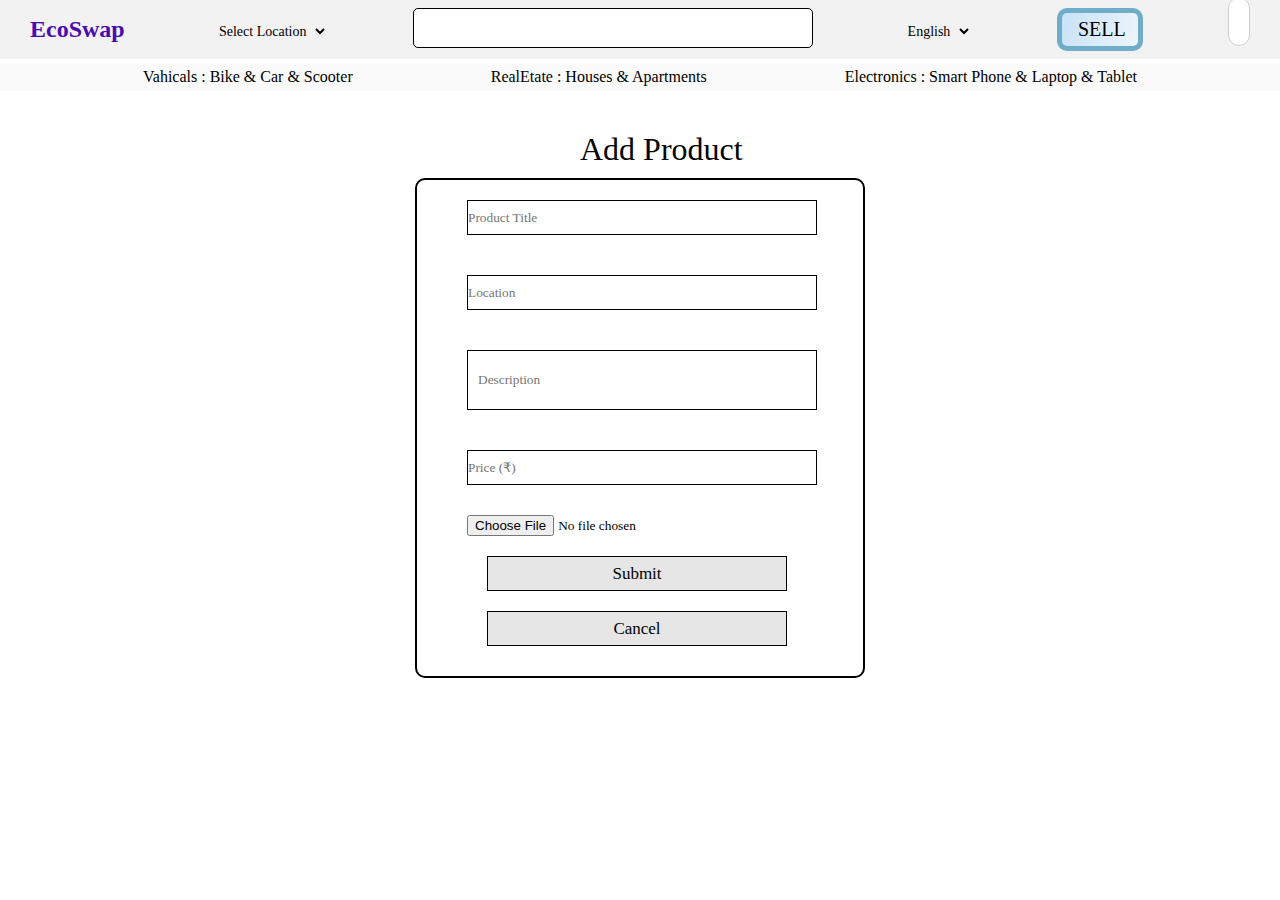
<file: pages/adpost.html>
<!DOCTYPE html>
<html lang="en">
<head>
    <meta charset="UTF-8">
    <meta name="viewport" content="width=device-width, initial-scale=1.0">
    <title>Add Product</title>

    <link rel="stylesheet" href="./../css/style.css">
    <link
    rel="stylesheet"
    href="https://cdnjs.cloudflare.com/ajax/libs/font-awesome/6.7.1/css/all.min.css"
    integrity="sha512-5Hs3dF2AEPkpNAR7UiOHba+lRSJNeM2ECkwxUIxC1Q/FLycGTbNapWXB4tP889k5T5Ju8fs4b1P5z/iB4nMfSQ=="
    crossorigin="anonymous"
    referrerpolicy="no-referrer"
  />

  <style>
     .heading{
        margin-left: 580px;
        
        }

        .card{
            border: 2px solid black;
            height: 500px;
            width: 450px;
            margin: 10px auto;
            border-radius: 10px;
        }

        .Product-title{
           border: 1px solid Black;
           height: 35px;
           margin: 20px 50px;
           width: 350px;

        }

        .Description{
            width: 350px;
            height: 60px;
            border: 1px solid Black;
           padding: 10px;
           margin: 20px 50px;
        }
        .btn{
            width: 300px;
            margin: 10px 70px;
            height: 35px;
            border: 1px solid Black;
            background-color: #e6e6e6;
            font-size: 17px; 
        }
        .file{
            margin: 10px 50px;
            border: 0px solid Black;
            
        }
        
       
       
  </style>
    
</head>
<body>
  <header>
    <div class="navbar">
        <div class="logo-box">
            <h2 class="logo">EcoSwap</h2>
        </div>
        <div class="select-location-container">
            <select name="select location" id="select-option">
                <option>Select Location</option>
                <option value="Nagpur">Nagpur</option>
                <option value="Pune">Pune</option>
                <option value="Mumbai">Mumbai</option>
                <option value="Goa">Goa</option>
            </select>
        </div>
        <div class="product-search-container">
            <input type="text" class="product-search-input">
            <i class="fa-solid fa-magnifying-glass search-icon" ></i>
        </div>
        <div class="select-language-contaiiner">
            <select id="select-language">
                <option value="English">English</option>
                <option value="Hindi">Hindi</option>
            </select>
        </div>

        <div class="product-sell-box">
            <button class="sell-product-btn">
             <i class="fa-solid fa-plus sell-icon"></i>
                SELL
            </button>
        </div>

        <div class="user-profile">
            <i class="fa-regular fa-user profile-img" ></i>
        </div>
        
    </div>

    <!-- sub-navbar ----------------------------------------------------->

    <div class="sub-navbar">
          <div class="navbar-pages-container">
            <div class="vehicals-page">
                <p class="style-p"><a href="#" class="sub-nav-anchor">Vahicals : Bike & Car & Scooter</a></p>
            </div>
    
            <div class="RealEtate-page">
                <p class="style-p"><a href="#" class="sub-nav-anchor">RealEtate : Houses & Apartments</a></p>
            </div>
    
            <div class="Electronics-page">
                <p class="style-p"><a href="#" class="sub-nav-anchor">Electronics : Smart Phone & Laptop & Tablet</a></p>
            </div>
          </div>
    </div>

  </header>

  <b><h1 class="heading"> Add Product</h1></b>
  <div class="card">
    <form>
        
        <input type="text"  Placeholder="Product Title" required class="Product-title" id="productTitle"> <br/>
        <input type="text"  Placeholder="Location" required class="Product-title" id="productTitle"> <br/>
        <input type="text"  Placeholder="Description" required class="Description" id="productTitle"> <br/>
        <input type="text"  Placeholder="Price (₹)" required class="Product-title" id="productTitle"> <br/>

        <input type="file" class="file" placeholder="Choose File">

        <button class="btn" onclick="addPost()">Submit</button> <br/>
        <button class="btn">Cancel</button>
     
    </form>

</div>

<form id="addPostText">
    <div class="card2">
        
        
       
      </div>

</form>




<script>
    function addPost(){
        const userInput = document.getElementById('productTitle');
        const productTitle = userInput.value;
        localStorage.setItem('productTitle', productTitle );


        const addPostText = document.getElementById('addPostText');
        addPostText.innerText = `${userDetails}`;

    }

</script>


  </body>
</html>
</file>
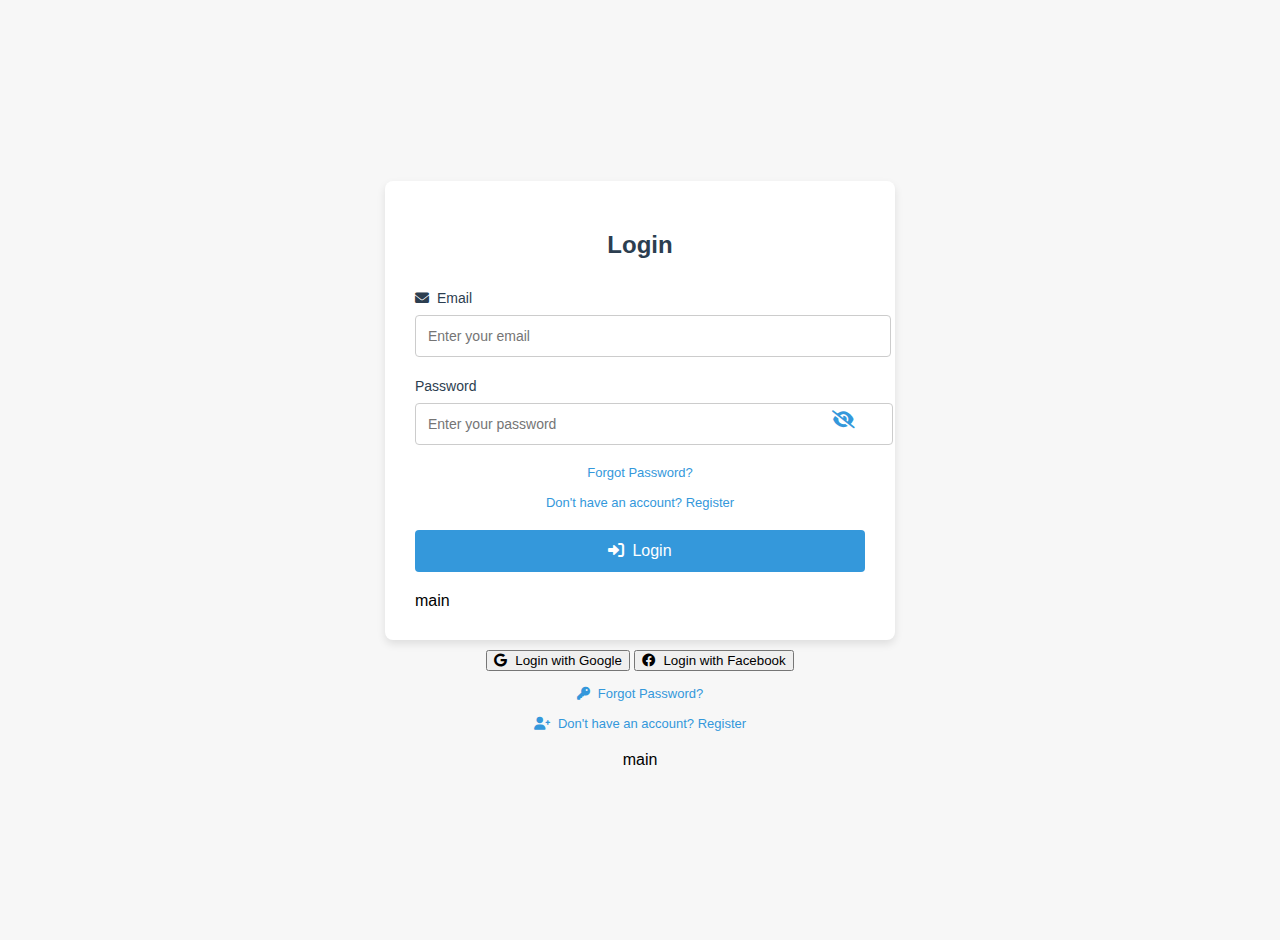
<file: pages/login.html>
<!DOCTYPE html>
<html lang="en">
<head>
  <meta charset="UTF-8">
  <meta name="viewport" content="width=device-width, initial-scale=1.0">
  <title>Login System</title>
  <link rel="stylesheet" href="../css/login.css">
  <link rel="stylesheet" href="https://cdnjs.cloudflare.com/ajax/libs/font-awesome/5.15.3/css/all.min.css">

  <link rel="stylesheet" href="https://cdnjs.cloudflare.com/ajax/libs/font-awesome/6.0.0-beta3/css/all.min.css">
  
  
  <script src="https://accounts.google.com/gsi/client" async defer></script>

  <script>
   
    function handleGoogleSignIn(response) {
      const user = response.credential;
      console.log("Google User Info: ", user);
      alert("Google login successful!");
    }
  </script>
</head>
<body>
  <div class="container">
    <!-- Login Section -->
    <div id="login-section">
      <h2>Login</h2>
      <form id="login-form">
        <div class="form-group">
          <label for="email"><i class="fas fa-envelope icon"></i>Email</label>
          <input type="email" id="email" placeholder="Enter your email" required>
        </div>
        
        <div class="form-group">
          <label for="password">Password</label>
          <div class="password-container">
            <input type="password" id="password" class="form-control" placeholder="Enter your password" required>
            <span id="toggle-password" class="toggle-password">
              <i class="fas fa-eye-slash"></i> 
            </span>
          </div>
        </div>
        
    <div class="form-group">
          <a id="forgot-password-link" href="#">Forgot Password?</a>
          <a id="register-link" href="#">Don't have an account? Register</a>
        </div>
        <button type="submit" class="btn"><i class="fas fa-sign-in-alt icon"></i>Login</button>

        <!-- Google Sign-In Button.. -->
        <div class="g_id_signin" 
             data-type="standard" 
             data-shape="rectangular" 
             data-theme="outline" 
             data-text="Sign in with Google" 
             data-size="large"
             data-logo_alignment="left"
             data-callback="handleGoogleSignIn">
        </div>
      </form>
 main
    </div>

      <div class="social-login">
        <button id="google-login" class="social-btn google"><i class="fab fa-google icon"></i>Login with Google</button>
        <button id="facebook-login" class="social-btn facebook"><i class="fab fa-facebook icon"></i>Login with Facebook</button>
      </div>
      <div class="form-group links">
        <a id="forgot-password-link" href="#"><i class="fas fa-key icon"></i>Forgot Password?</a>
        <a id="register-link" href="#"><i class="fas fa-user-plus icon"></i>Don't have an account?  Register</a>
      </div>
 main

    <!-- Reset Password Section ->
    <div id="reset-section">
      <h2>Reset Password</h2>
      <form id="reset-form">
        <div class="form-group">
          <label for="reset-email"><i class="fas fa-envelope icon"></i>Email</label>
          <input type="email" id="reset-email" placeholder="Enter your registered email" required>
        </div>
        <button type="submit" class="btn"><i class="fas fa-paper-plane icon"></i>Reset Password</button>
        <a id="back-to-login" href="#">Back to Login</a>
      </form>
    </div>

    <!-- Registration Section -->
    <div id="registration-section">
      <h2>Register</h2>
      <form id="registration-form">
        <div class="form-group">
          <label for="reg-email"><i class="fas fa-envelope icon"></i>Email</label>
          <input type="email" id="reg-email" placeholder="Enter your email" required>
        </div>
        <div class="form-group">
          <label for="reg-password"><i class="fas fa-lock icon"></i>Password</label>
          <input type="password" id="reg-password" placeholder="Enter your password" required>
        </div>
        <div class="form-group">
          <label for="confirm-password"><i class="fas fa-lock icon"></i>Confirm Password</label>
          <input type="password" id="confirm-password" placeholder="Confirm your password" required>
        </div>
        <button type="submit" class="btn"><i class="fas fa-user-plus icon"></i>Register</button>
        <a id="back-to-login-from-register" href="#">Back to Login</a>
      </form>
    </div>
  </div>
  <script src="../JavaScript/login.js"></script>
</body>
</html>
</file>
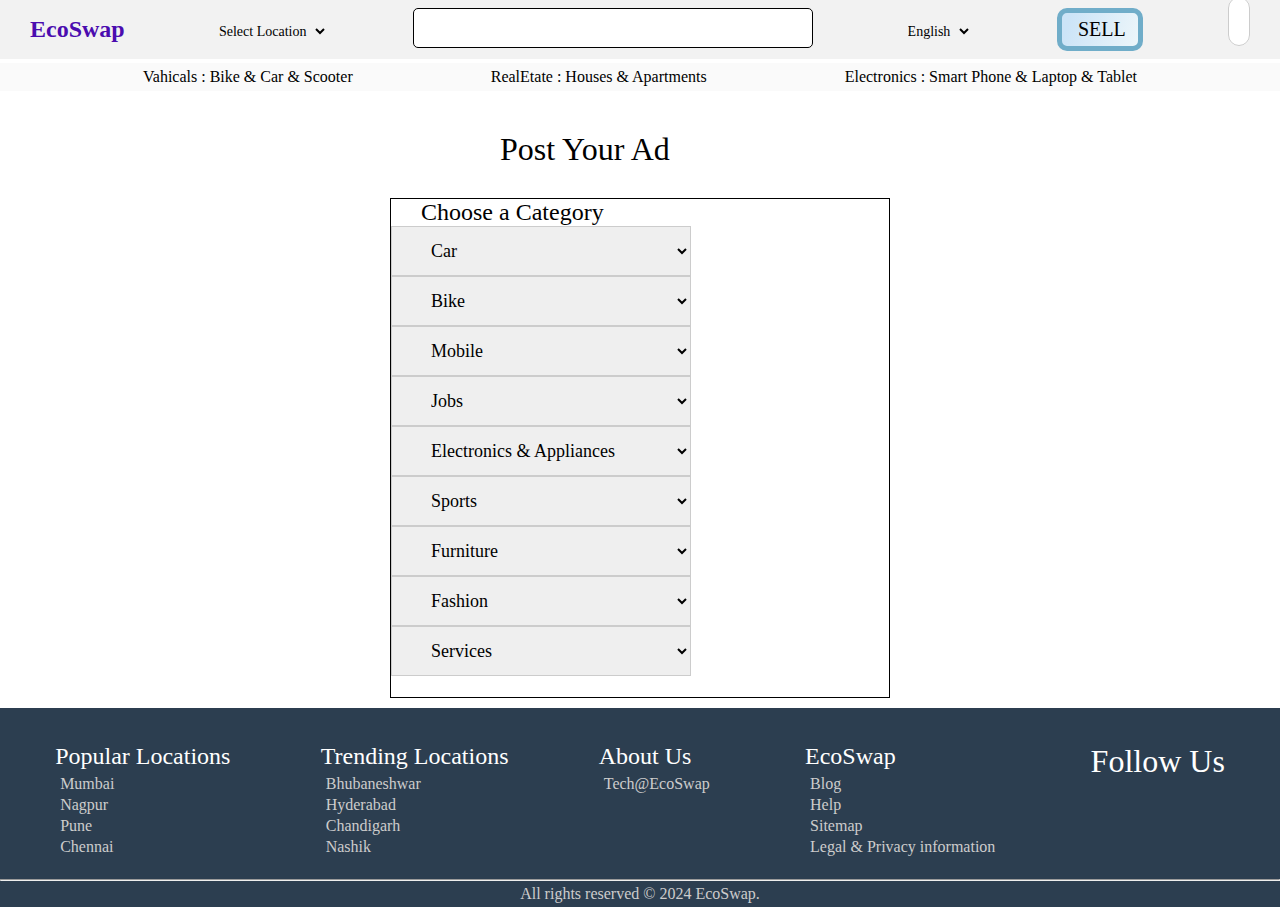
<file: pages/post-your-Ad.html>
<!DOCTYPE html>
<html lang="en">
<head>
    <meta charset="UTF-8">
    <meta name="viewport" content="width=device-width, initial-scale=1.0">
    <title>Document</title>
    <link rel="stylesheet" href="../css/style.css">
    <link
    rel="stylesheet"
    href="https://cdnjs.cloudflare.com/ajax/libs/font-awesome/6.7.1/css/all.min.css"
    integrity="sha512-5Hs3dF2AEPkpNAR7UiOHba+lRSJNeM2ECkwxUIxC1Q/FLycGTbNapWXB4tP889k5T5Ju8fs4b1P5z/iB4nMfSQ=="
    crossorigin="anonymous"
    referrerpolicy="no-referrer"
  />
    
    
</head>
<body>
    <header>
        <div class="navbar">
            <div class="logo-box">
                <h2 class="logo">EcoSwap</h2>
            </div>
            <div class="select-location-container">
                <select name="select location" id="select-option">
                     <option>Select Location</option>
                    <option value="Nagpur">Nagpur</option>
                    <option value="Pune">Pune</option>
                    <option value="Mumbai">Mumbai</option>
                    <option value="Goa">Goa</option>
                </select>
            </div>
            <div class="product-search-container">
                <input type="text" class="product-search-input">
                <i class="fa-solid fa-magnifying-glass search-icon" ></i>
            </div>
            <div class="select-language-contaiiner">
                <select id="select-language">
                    <option value="English">English</option>
                    <option value="Hindi">Hindi</option>
                </select>
            </div>
    
            <div class="product-sell-box">
                <button class="sell-product-btn">
                 <i class="fa-solid fa-plus sell-icon"></i>
                    SELL
                </button>
            </div>
    
            <div class="user-profile">
                <i class="fa-regular fa-user profile-img" ></i>
            </div>
            
        </div>
    
        <!-- sub-navbar ----------------------------------------------------->
    
        <div class="sub-navbar">
              <div class="navbar-pages-container">
                <div class="vehicals-page">
                    <p class="style-p">Vahicals : Bike & Car & Scooter</p>
                </div>
        
                <div class="RealEtate-page">
                    <p class="style-p">RealEtate : Houses & Apartments</p>
                </div>
        
                <div class="Electronics-page">
                    <p class="style-p">Electronics : Smart Phone & Laptop & Tablet</p>
                </div>
              </div>
        </div>
    
      </header>
    
    <h1 class="heading">Post Your Ad</h1>
    <div class="main">
        <h2 class="Category">Choose a Category</h2>
      
        <div class="row"> 
            
          
            <div class="select-wrapper">
                <i class="fas fa-car"></i>
                <i class="fa-regular fa-xmark"></i>
                
                <select id="se1" class="select"onchange="window.location.href=this.value">
                    
                    <option value="../pages/ad-post-from/ad-form.html">Car</option> 
                    
                </select>
            </div>
        </div>

        <div class="row">
           
            <div class="select-wrapper">
                <i class="fa-solid fa-bicycle"></i>
                <select id="se2" class="select"onchange="window.location.href=this.value">
                    

                    <option value="../pages/ad-post-from/ad-form.html">Bike</option>
                    <option value="../pages/ad-post-from/ad-form.html">  Motorcycles</option>
                    <option value="../pages/ad-post-from/ad-form.html">Scooters</option>
                    <option value="../pages/ad-post-from/ad-form.html">Spare Parts</option>
                    <option value="../pages/ad-post-from/ad-form.html">Bicycles</option>
                </select>
            </div>
        </div>
        
        <div class="row">
           
            <div class="select-wrapper">
                <i class="fa-solid fa-mobile"></i>
                <select id="se3" class="select"onchange="window.location.href=this.value">
                    <option value="../pages/ad-post-from/ad-form.html" >Mobile</option>
                    <option value="../pages/ad-post-from/ad-form.html">Accessories
                        </option>
                    <option value="../pages/ad-post-from/ad-form.html">
                        Tablets</option>
                </select>
            </div>
        </div>
        <div class="row">
          

           
            <div class="select-wrapper">
                <i class="fa-solid fa-bag-shopping"></i>
                <select id="se2" class="select"onchange="window.location.href=this.value">
                    <option value="../pages/ad-post-from/ad-form.html">Jobs</option>
                    <option value="../pages/ad-post-from/ad-form.html"> Data entry & Back office</option>
                    <option value="../pages/ad-post-from/ad-form.html">BPO & Telecaller</option>
                    <option value="../pages/ad-post-from/ad-form.html">Driver</option>
                    <option value="../pages/ad-post-from/ad-form.html">Office Assistant</option>
                    <option value="../pages/ad-post-from/ad-form.html">Delivery & Collection</option>
                    <option value="../pages/ad-post-from/ad-form.html">Teacher</option>
                    <option value="../pages/ad-post-from/ad-form.html">Cook</option>
                    <option value="../pages/ad-post-from/ad-form.html">Receptionist & Front office</option>
                    <option value="../pages/ad-post-from/ad-form.html">Designer</option>
                    <option value="../pages/ad-post-from/ad-form.html">IT Engineer & Developer</option>
                    <option value="../pages/ad-post-from/ad-form.html">Other Jobs</option>
                </select>
            </div>
        </div>
        <div class="row">

            <div class="select-wrapper">
                <i class="fa-solid fa-laptop"></i>
                <select id="se2" class="select"onchange="window.location.href=this.value">
                    <option value="../pages/ad-post-from/ad-form.html">Electronics & Appliances</option>
                    <option value="../pages/ad-post-from/ad-form.html"> TVs, Video - Audio</option>
                    <option value="../pages/ad-post-from/ad-form.html">Kitchen & Other Appliances</option>
                    <option value="../pages/ad-post-from/ad-form.html">Computers & Laptops</option>
                    <option value="../pages/ad-post-from/ad-form.html">Cameras & Lenses</option>
                    <option value="../pages/ad-post-from/ad-form.html">Games & Entertainment</option>
                    <option value="../pages/ad-post-from/ad-form.html">Hard Disks, Printers & Monitors</option>
                    <option value="../pages/ad-post-from/ad-form.html">Washing Machines</option>
                </select>
            </div>
        </div>
        <div class="row">
           
            <div class="select-wrapper">
                <i class="fa-solid fa-volleyball"></i>
                <select id="se2" class="select"onchange="window.location.href=this.value">
                    <option value="../pages/ad-post-from/ad-form.html">Sports</option>
                    <option value="../pages/ad-post-from/ad-form.html">Sports Equipment</option>
                    <option value="../pages/ad-post-from/ad-form.html">Other Services</option>
                  
                </select>
            </div>
        </div>
        <div class="row">
        
            <div class="select-wrapper">
                <i class="fa-solid fa-chair"></i>
                <select id="se2" class="select"onchange="window.location.href=this.value">
                    <option value="../pages/ad-post-from/ad-form.html">Furniture</option>
                    <option value="../pages/ad-post-from/ad-form.html">  Sofa & Dining</option>
                    <option value="../pages/ad-post-from/ad-form.html">Beds & Wardrobes</option>
                    <option value="../pages/ad-post-from/ad-form.html">Home Decor & Garden</option>
                    <option value="../pages/ad-post-from/ad-form.html">Kids Furniture</option>
                </select>
            </div>
        </div>
        <div class="row">
           
            <div class="select-wrapper">
                <i class="fa-solid fa-shirt"></i>
                <select id="se2" class="select"onchange="window.location.href=this.value">
                    <option value="../pages/ad-post-from/ad-form.html">Fashion</option>
                    <option value="../pages/ad-post-from/ad-form.html">Men</option>
                    <option value="../pages/ad-post-from/ad-form.html">Women</option>
                    <option value="../pages/ad-post-from/ad-form.html">Kids</option>
                </select>
            
            </div>
        </div>
        <div class="row">
            
            <div class="select-wrapper">
                <i class="fa-solid fa-bell-concierge"></i>
                <select id="se2" class="select"onchange="window.location.href=this.value">
                    <option value="../pages/ad-post-from/ad-form.html">Services</option>
                    <option value="../pages/ad-post-from/ad-form.html">Education & Classes</option>
                    <option value="../pages/ad-post-from/ad-form.html">Tours & Travel</option>
                    <option value="../pages/ad-post-from/ad-form.html">Electronics Repair & Services</option>
                    <option value="../pages/ad-post-from/ad-form.html">Health & Beauty</option>
                    <option value="../pages/ad-post-from/ad-form.html">Home Renovation & Repair</option>
                    <option value="../pages/ad-post-from/ad-form.html">Cleaning & Pest Control</option>
                    <option value="../pages/ad-post-from/ad-form.html">Other Services</option>
                </select>
            </div>
        </div>

    </div>
    <footer>
        <div class="footer-section">
    
          <div class="popular-locations">
            <h2 class="footer-heading-style">Popular Locations</h2>
            <div class="locations footer-anchor-style">
              <a href="#" class="anchor-style">Mumbai</a>
              <a href="#" class="anchor-style">Nagpur</a>
              <a href="#" class="anchor-style">Pune</a>
              <a href="#" class="anchor-style">Chennai</a>
            </div>
          </div>
          
          <div class="trending-locations">
            <h2 class="footer-heading-style">Trending Locations</h2>
            <div class="locations footer-anchor-style">
              <a href="#" class="anchor-style"> Bhubaneshwar</a>
              <a href="#" class="anchor-style"> Hyderabad </a>
              <a href="#" class="anchor-style">Chandigarh</a>
              <a href="#" class="anchor-style"> Nashik</a>
            </div>
          </div>
    
          <div class="about-us">
            <h2 class="footer-heading-style">About Us</h2>
            <div class="locations footer-anchor-style">
              <a href="#" class="anchor-style">Tech@EcoSwap</a>
            </div>
          </div>
    
          <div class="popular-locations">
            <h2 class="footer-heading-style">EcoSwap</h2>
            <div class="site-about footer-anchor-style">
              <a href="#" class="anchor-style">Blog</a>
              <a href="#" class="anchor-style">Help</a>
              <a href="#" class="anchor-style">Sitemap</a>
              <a href="#" class="anchor-style">Legal & Privacy information</a>
            </div>
          </div>
    
          <div class="popular-locations">
            <h1 class="footer-heading-style">Follow Us</h1>
            <div class="social-icons">
              <i class="fa-brands fa-instagram footer-icon-style"></i>
              <i class="fa-brands fa-facebook footer-icon-style"></i>
              <i class="fa-brands fa-twitter footer-icon-style"></i>
              <i class="fa-brands fa-linkedin footer-icon-style"></i>
              <i class="fa-brands fa-youtube footer-icon-style"></i>
            </div>
          </div>
    
        </div>
             <hr class="plane-line">
             <p class="copy-right">All rights reserved © 2024 EcoSwap.</p>
      </footer>
      
    
</body>
</html>
</file>
<file: css/style.css>
* {
  margin: 0;
  padding: 0;
  box-sizing: border-box;
  font-family: "Poppins", serif;
  font-weight: 400;
  font-style: normal;

}

/* navbar styling -------------------- */

.navbar {
  display: flex;
  justify-content: space-between;
  padding: 8px 30px;
  background-color: #f2f2f2;
  border-bottom: 4px solid #fff;
  height: fit-content;
}

.logo-box {
  display: flex;
  align-items: center;
}

.logo {
  color: #4b0caf;
  font-weight: 600;
}

#select-option {
  padding: 5px;
  font-size: 14px;
  border: none;
  background-color: #f2f2f2;
}

.product-search-container {
  position: relative;

}

.product-search-input {
  padding: 5px;
  width: 45rem;
  height: 40px;
  border: 1px solid #000;
  border-radius: 5px;
}

.search-icon {
  position: absolute;
  top: 10px;
  right: 15px;
  font-size: 20px;
  cursor: pointer;
}

.select-location-container {
  padding-top: 10px;
}

.select-language-contaiiner {
  padding-top: 10px;
}

#select-language {
  padding: 5px;
  font-size: 14px;
  border: none;
  background-color: #f2f2f2;
}

.profile-img {
  font-size: 25px;
  border: 1px solid #ccc;
  padding: 10px;
  border-radius: 40px;
  color: blue;
  background-color: #fff;
  cursor: pointer;
}

.sell-product-btn {
  padding: 5px 20px;
  border: 5px solid #030303;
  border-radius: 10px;
  font-size: 20px;
  cursor: pointer;
  border-color: #70adc9;
  background: linear-gradient(109.6deg, rgb(204, 228, 247) 11.2%, rgb(237, 246, 250) 100.2%);
  color: #000;
}

.sell-product-btn:hover {
  background: linear-gradient(120deg, #a1c4fd 0%, #c2e9fb 100%);
  transition: 0.6s;
}


.sell-icon {
  font-size: 20px;
  padding: 2px;
}

/* side-bar-styling *********************************** */

.sidedar-container {
  display: none;
}

.menu-icon {
  position: absolute;
  top: 5px;
  left: 15px;
  font-size: 30px;
  cursor: pointer;
  z-index: 11;
}

.side-bar {
  height: 100%;
  width: 240px;
  background-color: #eeeeee;
  box-shadow: 1px 2px 20px 1px #8f8c8c;
  padding-top: 15px;
  position: fixed;
  top: 0;
  left: -240px;
  transition: left 0.3s ease;
  z-index: 10;
}

.side-bar.active {
  left: 0;
}

.item {
  display: flex;
  align-items: center;
  padding: 5px;
  padding-bottom: 5px;
  padding-left: 10px;
  cursor: pointer;
}

#first-item {
  margin-top: 25px;
  padding-top: 20px;
}

.close-icon {
  font-size: 28px;
  position: absolute;
  top: 10px;
  right: 15px;
  cursor: pointer;
}

.item:hover {
  border-radius: 7px;
  background-color: #c2baba;
  color: #000;
}

.icon-style {
  padding: 5px;
  padding-right: 12px;
  color: #2b2626;
  font-size: 18px;
}

.item-name {
  padding-top: 3px;
  color: #2b2626;
}

.menu-icon {
  padding: 15px;
  font-size: 30px;
  cursor: pointer;
}

/* sub-navbar ------------------------------------------ */

/* sub-navbar------------------------------------------ */

.sub-navbar {
  width: 100%;
  background-color: #fafafa;
}

.navbar-pages-container {
  display: flex;
  justify-content: space-evenly;
  align-items: center;
  width: 100%;
  padding: 5px;
}

/* hero section ******************** */

.hero-section {
  width: 100%;
  display: flex;
  justify-content: center;
  padding: 50px 5px;
}

.slider-img {
  height: 400px;
  height: 400px;
}

.slider-main {
  width: 80%;
  height: 300px;
  border-radius: 20px;
  border-bottom: 20px solid #ccc;
  background-color: #a2baca;
  display: flex;
  justify-content: center;
  align-items: center;

}

/* main-section */

.home-section {
  padding-top: 100px;
  width: 100%;
}

.product-main-container {
  padding-top: 40px;
  display: flex;

}

.product-page-heading {
  padding: 5px 20px;
}


.products-card-container {
  width: 100%;
  padding: 2px 10px;
  display: flex;
  justify-content: center;
  flex-wrap: wrap;
}

.categories-section {
  padding-bottom: 25px;
}

.p-style {
  padding: 5px;
  cursor: pointer;
}

.sub-nav-anchor {
  text-decoration: none;
  color: #000;
}

.product-main-head {
  display: none;
}

/* product card styling ************************************ */

.product-card {
  background: #ffffff;
  border-radius: 16px;
  overflow: hidden;
  width: 350px;
  box-shadow: 0 6px 20px rgba(0, 0, 0, 0.15);
  display: flex;
  flex-direction: column;
  border: 1px solid #e1e8ed;
  margin-bottom: 40px;
  margin: 10px 10px;
  margin-bottom: 40px;
}

.product-image {
  background: #ecf0f1;
  padding: 15px;
  display: flex;
  justify-content: center;
  align-items: center;
  height: 220px;
}

.product-image img {
  width: 100%;
  height: 100%;
  max-width: 320px;
  max-height: 200px;
  object-fit: cover;
  border-radius: 8px;
}

.product-details {
  padding: 20px;
  display: flex;
  flex-direction: column;
  justify-content: space-between;
}

.product-title {
  font-size: 18px;
  font-weight: 600;
  color: #2c3e50;
  margin-bottom: 10px;
}

.product-location {
  font-size: 14px;
  color: #7f8c8d;
  margin-bottom: 15px;
  display: flex;
  align-items: center;
}

.product-location i {
  color: #e74c3c;
  margin-right: 5px;
}

.product-description {
  font-size: 15px;
  color: #7f8c8d;
  line-height: 1.5;
  margin-bottom: 20px;
}

.product-information {
  display: flex;
  justify-content: space-between;
  align-items: center;
  padding-top: 10px;
  border-top: 1px solid #ecf0f1;
}

.product-price {
  font-size: 20px;
  color: #2ecc71;
  font-weight: bold;
}

.secondary-btn {
  padding: 10px 16px;
  font-size: 14px;
  font-weight: bold;
  border: none;
  border-radius: 8px;
  background-color: #3498db;
  color: #ffffff;
  cursor: pointer;
  transition: background 0.3s ease, transform 0.2s ease;
}

.secondary-btn:hover {

  background-color: #2980b9;


  background-color: #2980b9;
}
  /* product card styling End ************************************/
.Category{
  margin-left: 30px;
}

.heading{
 margin-left: 500px;
 margin-top: 40px;
}
.main{
  border: 1px solid black;
  height: 500px;
  width: 500px;
  margin: 10px auto;
  margin-top: 30px;
}


.select-wrapper {
  position: relative;
  width: 100%;
  height: 50px;
  cursor: pointer;
}
.select {
  width: 100%;
  height: 50px;
  font-size: 18px;
  padding-left: 35px;
  border: 1px solid #ccc;
  
  cursor: pointer;
  
}
.select-wrapper i {
  position: absolute;
  left: 10px;
  top: 50%;
  
}
.a {
  font-size: 20px;
}
.fa-xmark{
  margin-left: 90;
}

@media (max-width: 768px) {
  /* Styles for mobile devices */
  
  .heading {
    font-size: 1.5em;
    margin-top: 10px;
    margin-left: 180px;
  }

  .main {
    padding: 10px;
    height: 630px;
    margin-top: 30px;

  }

  .row {
    margin-bottom: 15px;
  }

  .select-wrapper {
    flex-direction: column;
    align-items: flex-start;
  }

  .select-wrapper select {
    width: 100%;
    max-width: none;
    margin-bottom: 10px;
  }

  .select-wrapper i {
    font-size: 18px;
    margin-right: 0;
  }
}

@media (min-width: 769px) and (max-width: 1024px) {
  /* Styles for tablets and small laptops */
  
  .heading {
    font-size: 1.8em;
    margin-left: 300px;
    
  
    
    
  }

  .select-wrapper {
    flex-direction: row;
    align-items: center;
  }

  .select-wrapper select {
    max-width: 250px;
  }

  .select-wrapper i {
    font-size: 20px;
  }

    background-color: #2980b9;


}

/* product card styling End ************************************ */

.Category {
  margin-left: 30px;
}

.heading {
  margin-left: 500px;
  margin-top: 40px;
}

.main {
  border: 1px solid black;
  height: 500px;
  width: 500px;
  margin: 10px auto;
  margin-top: 30px;
}

.select-wrapper {
  position: relative;
  width: 100%;
  height: 50px;
  cursor: pointer;
}

.select {
  width: 100%;
  height: 50px;
  font-size: 18px;
  padding-left: 35px;
  border: 1px solid #ccc;
  cursor: pointer;
}

.select-wrapper i {
  position: absolute;
  left: 10px;
  top: 50%;
}

.a {
  font-size: 20px;
}

.fa-xmark {
  margin-left: 90;
}

@media (max-width: 768px) {
  /* Styles for mobile devices */

  .heading {
    font-size: 1.5em;
    margin-top: 10px;
    margin-left: 180px;
  }

  .main {
    padding: 10px;
    height: 630px;
    margin-top: 30px;

  }

  .row {
    margin-bottom: 15px;
  }

  .select-wrapper {
    flex-direction: column;
    align-items: flex-start;
  }

  .select-wrapper select {
    width: 100%;
    max-width: none;
    margin-bottom: 10px;
  }

  .select-wrapper i {
    font-size: 18px;
    margin-right: 0;
  }
}

@media (min-width: 769px) and (max-width: 1024px) {
  /* Styles for tablets and small laptops */

  .heading {
    font-size: 1.8em;
    margin-left: 190px;




  }

  .select-wrapper {
    flex-direction: row;
    align-items: center;
  }

  .select-wrapper select {
    max-width: 250px;
  }

  .select-wrapper i {
    font-size: 20px;
  }
}

@media (min-width: 1025px) {
  /* Styles for desktops */

  .heading {
    font-size: 2em;
  }

  .select-wrapper {
    flex-direction: row;
    align-items: center;
  }

  .select-wrapper select {
    max-width: 300px;
  }

  .select-wrapper i {
    font-size: 24px;
  }
}












/* product card styling End ************************************/



/* footer section styling *****************************/

footer {
  background-color: #2c3e50;
}

.footer-section {
  display: flex;
  justify-content: space-around;
  background-color: #2c3e50;
  padding: 15px 10px;
  padding-top: 35px;
}

.footer-anchor-style {
  display: flex;
  flex-direction: column;
  padding: 5px;
}

.anchor-style {
  text-decoration: none;
  color: #ccc;
  padding-bottom: 3px;
}

.footer-heading-style {

  color: #ffffff;

}

.anchor-style:hover {
  color: #ffffff;
}

.footer-icon-style {
  color: #ccc;
  padding: 4px;
  font-size: 25px;
  cursor: pointer;

}

.footer-icon-style:hover {
  color: #ffffff;
}

.copy-right {
  color: #ccc;
  text-align: center;
  padding: 4px;
}


@media (min-width: 1025px) {
  /* Styles for desktops and larger screens */

  .product-search-input {
    width: 25rem;
    height: 40px;
  }

  .sell-product-btn {
    padding: 5px 12px;
    border: 5px solid #70adc9;
  }

}


@media (min-width: 769px) and (max-width: 1024px) {
  /* Styles for tablets and small laptops */

  .sidedar-container {
    display: block;
  }

  .product-search-input {
    width: 20rem;
    height: 40px;
  }

  .in-product-style {
    display: none;
  }

  .sell-product-btn {
    padding: 5px 20px;
    border: 5px solid #030303;
    border-radius: 10px;
    font-size: 12px;
    display: none;
  }

  .select-language-contaiiner {
    display: none;
  }

  .select-location-container {
    display: none;
  }

  .navbar-pages-container {
    display: flex;
    justify-content: space-evenly;
    align-items: center;
    width: 100%;
    padding: 5px;
  }

}










@media (max-width: 768px) {

  .sidedar-container {
    display: block;
  }

  .product-search-input {
    width: 17rem;
    height: 40px;
  }

  .sell-product-btn {
    display: none;
  }

  .sub-navbar {
    display: none;
  }


  .select-language-contaiiner {
    display: none;
  }

  .select-location-container {
    display: none;
  }

  .user-profile {
    display: none;
  }

  .logo {
    font-size: 20px;
    padding-left: 10px;
  }

  .product-search-input {
    width: 20rem;
    height: 40px;
    border: 1px solid #000;
    border-radius: 5px;
  }


  .slider-main {
    height: 200px;
    border-radius: 40px;
  }

  .slider-img {
    height: 300px;
    height: 300px;
  }


  .product-main-head {
    display: block;
  }

  .product-pages-container {
    display: flex;
    width: 100%;
    justify-content: center;
    align-items: center;

  }

  .product-head-style {
    height: 50px;
    width: 50px;
    border: 1px solid #000;
    display: flex;
    justify-content: center;
    align-items: center;
    margin: 0px 8px;
    border-radius: 10px;
  }

  .sub-nav-anchor-product i {
    color: #000;
    font-size: 25px;
    cursor: pointer;
  }

  /* footer-section */

  .footer-section {
    display: flex;
    flex-direction: column;
    align-items: center;
    gap: 20px;
  }

  .popular-locations,
  .trending-locations,
  .about-us {
    text-align: center;
  }

  .footer-heading-style {
    font-size: 18px;
    margin-bottom: 10px;
  }

  .locations,
  .site-about {
    display: flex;
    flex-direction: column;
    align-items: center;
    gap: 10px;
  }

  .anchor-style {
    font-size: 14px;
    margin: 5px 0;
  }

  .social-icons {
    display: flex;
    justify-content: center;
    gap: 15px;
    margin-top: 10px;
  }

  .footer-icon-style {
    font-size: 24px;
  }

  .plane-line {
    margin: 20px auto;
    width: 80%;
  }

  .copy-right {
    text-align: center;
    font-size: 12px;
    margin-top: 15px;
  }


}
</file>
<file: css/login.css>
body {
  font-family: Arial, sans-serif;
  background-color: #f7f7f7;
  margin: 0;
  padding: 0;
}

.container {
  display: flex;
  justify-content: center;
  align-items: center;
  min-height: 100vh;
  padding: 20px;
  flex-direction: column;
}

#login-section, #reset-section, #registration-section {
  background-color: white;
  padding: 30px;
  border-radius: 8px;
  box-shadow: 0 4px 8px rgba(0, 0, 0, 0.1);
  width: 100%;
  max-width: 450px;
  margin: 10px 0;
}

h2 {
  color: #2c3e50;
  text-align: center;
  margin-bottom: 30px;
}

.form-group {
  margin-bottom: 20px;
}

label {
  font-size: 14px;
  color: #2c3e50;
}

input {
  width: 100%;
  padding: 12px;
  margin-top: 8px;
  border: 1px solid #ccc;
  border-radius: 4px;
  font-size: 14px;
  color: #2c3e50;
}

input:focus {
  border-color: #3498db;
  outline: none;
}

.password-container {
  position: relative;
}

.password-container input {
  padding-right: 14px;
}

#toggle-password {
  cursor: pointer;
  position: absolute;
  right: 10px;
  top: 50%;
  transform: translateY(-50%);
  font-size: 18px;
  color: #3498db;
}

#toggle-password:hover {
  color: #2980b9;
}

a {
  font-size: 13px;
  color: #3498db;
  text-decoration: none;
}

a:hover {
  text-decoration: underline;
}

.btn {
  width: 100%;
  padding: 12px;
  background-color: #3498db;
  color: white;
  font-size: 16px;
  border: none;
  border-radius: 4px;
  cursor: pointer;
  transition: background-color 0.3s, transform 0.2s ease-in-out;
}

.btn:hover {
  background-color: #2980b9;
  transform: translateY(-2px);
}

.btn:active {
  background-color: #2980b9;
  transform: translateY(0);
}

.icon {
  margin-right: 8px;
}

.g_id_signin {
  width: 100%;
  margin-top: 20px;
  display: flex;
  justify-content: center;
}

.g_id_signin button {
  width: 100%;
  padding: 12px;
  background-color: #4285F4;
  border: none;
  color: white;
  font-size: 16px;
  border-radius: 4px;
  cursor: pointer;
  display: flex;
  justify-content: center;
  align-items: center;
}

.g_id_signin button:hover {
  background-color: #357ae8;
}

#reset-section, #registration-section {
  display: none;
}

#back-to-login, #back-to-login-from-register {
  display: block;
  text-align: center;
  margin-top: 10px;
  font-size: 12px;
  color: #3498db;
}

.show-login #login-section {
  display: block;
}

.show-reset #reset-section {
  display: block;
}

.show-register #registration-section {
  display: block;
}

#forgot-password-link, #register-link {
  display: block;
  margin-top: 15px;
  text-align: center;
}

#forgot-password-link {
  font-size: 13px;
  color: #3498db;
}

#register-link {
  font-size: 13px;
  color: #3498db;
}

.g_id_signin {
  display: flex;
  justify-content: center;
  margin-top: 20px;
}

.g_id_signin button {
  padding: 12px;
  background-color: #4285F4;
  border: none;
  color: white;
  font-size: 16px;
  border-radius: 4px;
  cursor: pointer;
  width: 100%;
}

.g_id_signin button:hover {
  background-color: #357ae8;
}

@media (max-width: 768px) {
  .container {
    padding: 15px;
  }

  #login-section, #reset-section, #registration-section {
    padding: 25px;
    max-width: 100%;
  }

  input, .btn, .g_id_signin button {
    font-size: 14px;
    padding: 10px;
  }

  h2 {
    font-size: 18px;
  }
}

@media (max-width: 600px) {
  .container {
    padding: 10px;
  }

  #login-section, #reset-section, #registration-section {
    width: 100%;
    max-width: 100%;
  }

  .btn {
    padding: 10px;
  }

  h2 {
    font-size: 16px;
  }
}
</file>
